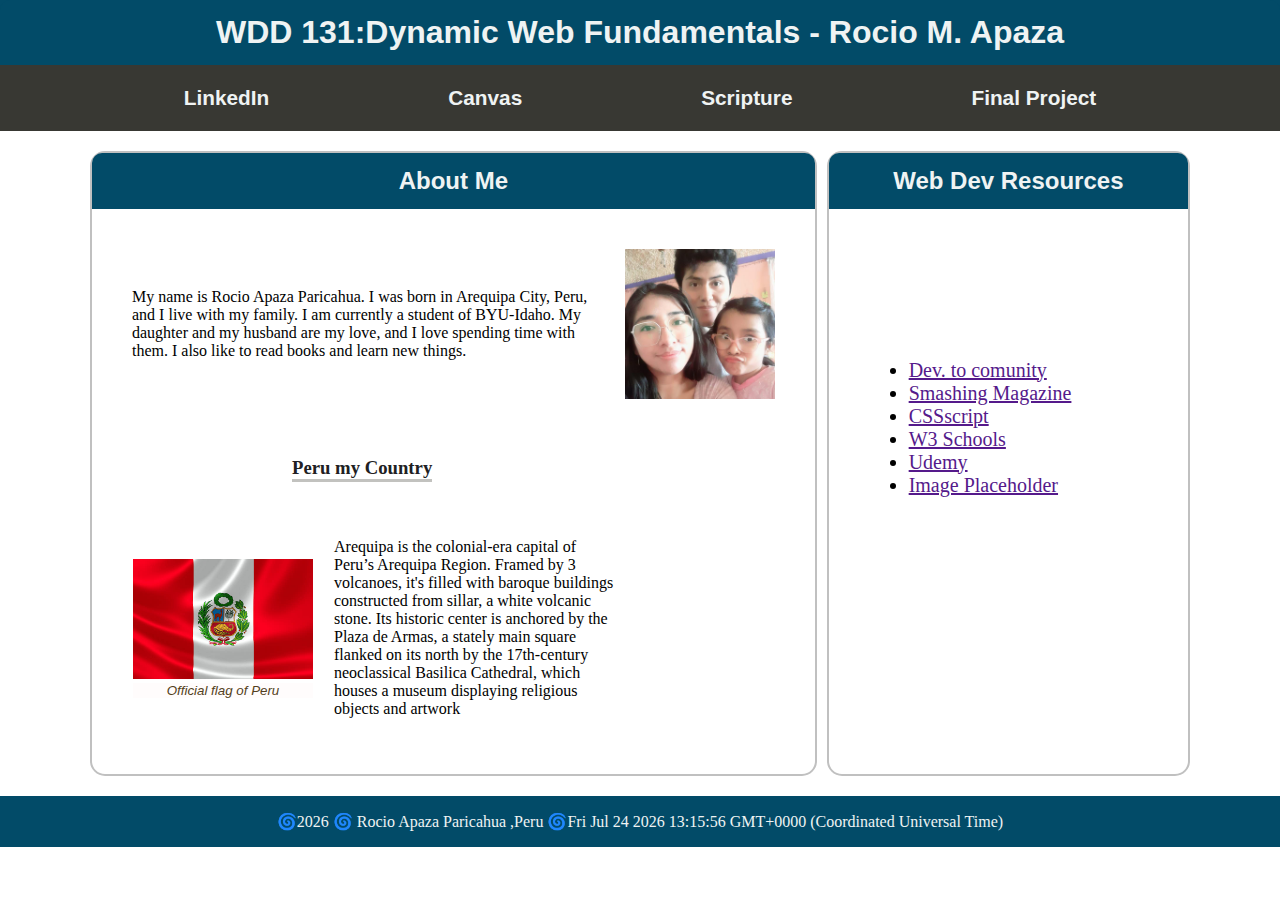
<file: index.html>
<!DOCTYPE html>
<html lang="en">

<head>
    <meta charset="UTF-8">
    <meta name="viewport" content="width=device-width, initial-scale=1.0">
    <title>WDD 131-Dynamic Web Fundamentals - Rocio Apaza</title>
    <meta name="description" content="WDD 131 – Dynamic Web Fundamentals,Rocio Apaza.This is me,and I want to share a little about me.">
    <link rel="preconnect" href="https://fonts.googleapis.com">
    <link rel="preconnect" href="https://fonts.gstatic.com" crossorigin>
    <link href="https://fonts.googleapis.com/css2?family=Comic+Relief:wght@400;700&family=Roboto:ital,wght@0,100..900;1,100..900&display=swap"
        rel="stylesheet">
    <link rel="stylesheet" href="styles/base.css">
    <script src="scripts/getdates.js" defer></script>
</head>

<body>
    <header>
        <h1>WDD 131:Dynamic Web Fundamentals - Rocio M. Apaza</h1>
        <nav>
            <a href=https://www.linkedin.com/in/rocio-maryorie-apaza>LinkedIn</a>
            <a href=https://byupw.instructure.com>Canvas</a>
            <a href=https://www.churchofjesuschrist.org/study/scriptures>Scripture</a>
            <a href="">Final Project</a>
        </nav>
    </header>
    <main>
        <section class="card">
            <h2>About Me </h2>
            <div class="name">
                <p>My name is Rocio Apaza Paricahua. I was born in Arequipa City, Peru, and I live with my family. I am currently a
                    student
                    of BYU-Idaho. My daughter and my husband are my love, and I love spending time with them. I also like to read books
                    and
                    learn new things. </p>
                <img src="images/me.jpg" alt="This is me">
            </div>
            <h3 class="sub">Peru my Country</h3>
            <div class="city">
                <figure>
                    <img src="images/arequipa.jpg" alt="This is my city">
                    <figcaption>Official flag of Peru</figcaption>
                </figure>
                <p>Arequipa is the colonial-era capital of Peru’s Arequipa Region. Framed by 3 volcanoes, it's filled with baroque
                    buildings constructed from sillar, a white volcanic stone. Its historic center is anchored by the Plaza de Armas, a
                    stately main square flanked on its north by the 17th-century neoclassical Basilica Cathedral, which houses a museum
                    displaying religious objects and artwork </p> 
            </div>
        </section>
        <section class="card">
            <h2>Web Dev Resources </h2>
            <ul class="dev">
                <li><a href="">Dev. to comunity</a></li>
                <li><a href="">Smashing Magazine</a></li>
                <li><a href="">CSSscript</a></li>
                <li><a href="">W3 Schools</a></li>
                <li><a href="">Udemy</a></li>
                <li><a href="">Image Placeholder</a></li>
            </ul>
        </section>
    </main>
    <footer>
        <p>&#127744;<span id="currentyear"></span> &#127744; Rocio Apaza Paricahua ,Peru &#127744;</p>
        <p id="lastModified"></p>
    </footer>

</body>

</html>
</file>
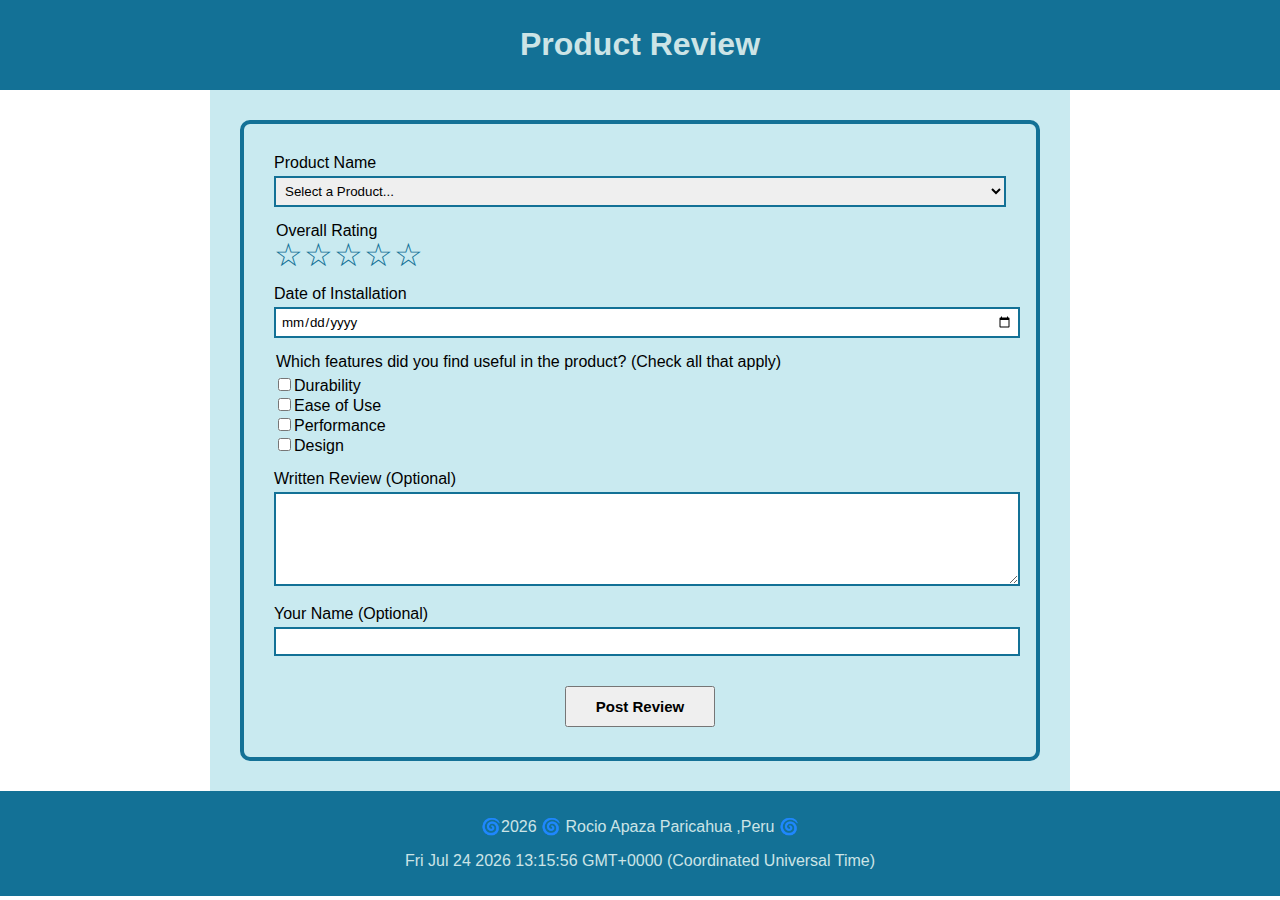
<file: form.html>
<!DOCTYPE html>
<html lang="en">

<head>
    <meta charset="UTF-8">
    <meta name="viewport" content="width=device-width, initial-scale=1.0">
    <title>WDD 131-Dynamic Web Fundamentals - Rocio Apaza</title>
    <meta name="description" content="A Product Review Form">
    <meta name="author" content="Rocio Apaza">
    <link rel="preconnect" href="https://fonts.googleapis.com">
    <link rel="preconnect" href="https://fonts.gstatic.com" crossorigin>
    <link
        href="https://fonts.googleapis.com/css2?family=Comic+Relief:wght@400;700&family=Roboto:ital,wght@0,100..900;1,100..900&display=swap"
        rel="stylesheet">
    <link rel="stylesheet" href="styles/form.css">

    <script src="scripts/getdates.js" defer></script>
    <script src="scripts/form.js" defer></script>
</head>

<body>
    <header>
        <h1>Product Review</h1>
    </header>
    <main>
        <form action="review.html" method="get">
            <label>Product Name<br>
                <select name="product_name" id="product_name" required>
                    <option value="" disabled selected>Select a Product...</option>
                </select>
            </label>
            <fieldset class="stars">
                <legend>Overall Rating</legend>
                <input type="radio" id="fivestar" name="stars" value="5" required><label for="fivestar"></label>
                <input type="radio" id="fourstar" name="stars" value="4" required><label for="fourstar"></label>
                <input type="radio" id="threestar" name="stars" value="3" required><label for="threestar"></label>
                <input type="radio" id="twostar" name="stars" value="2" required><label for="twostar"></label>
                <input type="radio" id="onestar" name="stars" value="1" required><label for="onestar"></label>
            </fieldset>
            <label>Date of Installation<br>
                <input type="date" name="date_installation" id="date_installation" required>
            </label>
            <fieldset>
                <legend>Which features did you find useful in the product? (Check all that apply)</legend>
                <label><input type="checkbox" name="feature1" id="feature1" value="durability">Durability</label>
                <label><input type="checkbox" name="feature2" id="feature2" value="easy_use">Ease of Use</label>
                <label><input type="checkbox" name="feature3" id="feature3" value="performance">Performance</label>
                <label><input type="checkbox" name="feature4" id="feature4" value="design">Design</label>
            </fieldset>
            <label>Written Review (Optional)<br>
                <textarea name="review" id="review"></textarea>
            </label>
            <label>Your Name (Optional)<br>
                <input type="text" name="user_name" id="user_name">
            </label>
            <input type="submit" value="Post Review">
        </form>
    </main>
    <footer>
        <p>&#127744;<span id="currentyear"></span> &#127744; Rocio Apaza Paricahua ,Peru &#127744;</p>
        <p id="lastModified"></p>
    </footer>
</body>

</html>
</file>
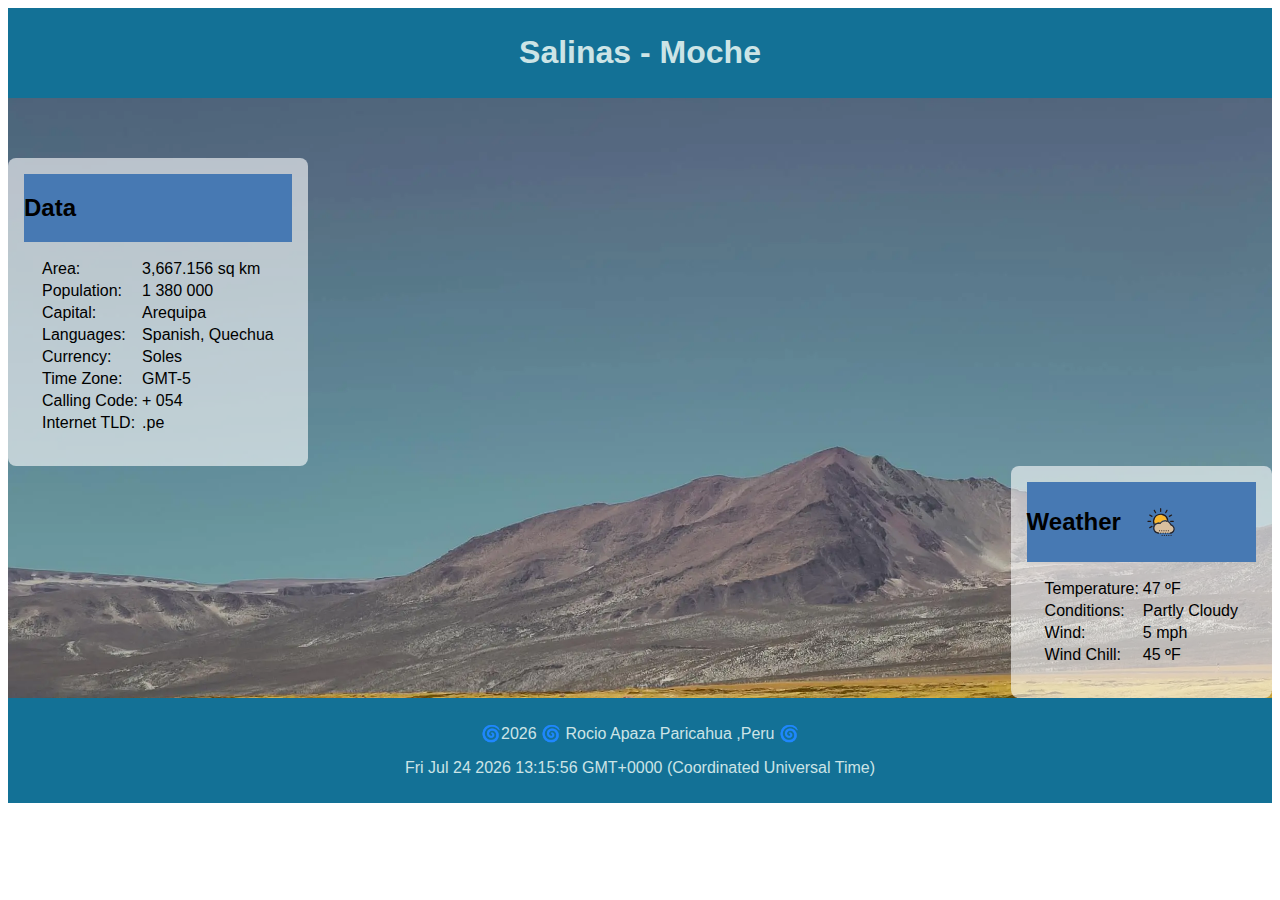
<file: place.html>
<!DOCTYPE html>
<html lang="en">
<head>
    <meta charset="UTF-8">
    <meta name="viewport" content="width=device-width, initial-scale=1.0">
    <title>Places - Rocio Apaza</title>
    <meta name="description" content=" A place where I have visited">
    <meta name="author" content="Rocio Apaza">
    <link rel="preconnect" href="https://fonts.googleapis.com">
    <link rel="preconnect" href="https://fonts.gstatic.com" crossorigin>
    <link
        href="https://fonts.googleapis.com/css2?family=Comic+Relief:wght@400;700&family=Roboto:ital,wght@0,100..900;1,100..900&display=swap"
        rel="stylesheet">
    <link rel="stylesheet" href="styles/place.css">
    <link rel="stylesheet" href="styles/place-large.css">
    
    <script src="scripts/place.js" defer></script>
</head>
<body>
    <header>
        <h1>Salinas - Moche</h1>
    </header>
    <main>
        <div class="hero">
            <picture>
                <source srcset="images/hero-large.webp" media="min-width: 1000px">
                <source srcset="images/hero-medium.webp" media="min-width: 550px">
                <img src="images/hero.webp" alt="Salinas-Peru" width="500" height="250">
            </picture>
            <div id="weather-data">
                <div class="sub">
                    <h2>Data</h2>
                </div>
                <table>
                    <tbody>
                        <tr>
                            <td>Area:</td>
                            <td>3,667.156 sq km</td>
                        </tr>
                        <tr>
                            <td>Population:</td>
                            <td>1 380 000</td>
                        </tr>
                        <tr>
                            <td>Capital:</td>
                            <td>Arequipa</td>
                        </tr>
                        <tr>
                            <td>Languages:</td>
                            <td>Spanish, Quechua</td>
                        </tr>
                        <tr>
                            <td>Currency:</td>
                            <td>Soles</td>
                        </tr>
                        <tr>
                            <td>Time Zone:</td>
                            <td>GMT-5</td>
                        </tr>
                        <tr>
                            <td>Calling Code:</td>
                            <td>+ 054</td>
                        </tr>
                        <tr>
                            <td>Internet TLD:</td>
                            <td>.pe</td>
                        </tr>   
                    </tbody>
                </table>
            </div>
            <div id="weatherinfo">
                <div class="sub">
                    <h2>Weather</h2>
                    <img src="images/weather_sun_icon.svg" alt="weather">
                </div>
                <table>
                    <tbody>
                        <tr>
                            <td>Temperature:</td>
                            <td> <span  id="currentTemperature">47</span> ºF</td>
                        </tr>
                        <tr>
                            <td>Conditions:</td>
                            <td><span id="condition ">Partly Cloudy</span></td>
                        </tr>
                        <tr>
                            <td>Wind:</td>
                            <td><span id="wind">5</span> mph</td>
                        </tr>
                        <tr>
                            <td>Wind Chill:</td>
                            <td><span id="currentWindChill"></span></td>
                        </tr>
                    </tbody>
                </table>
            </div>  
        </div>

    </main>
    <footer>
        <p>&#127744;<span id="currentyear"></span> &#127744; Rocio Apaza Paricahua ,Peru &#127744;</p>
        <p id="lastModified"></p>
    </footer>
    
</body>
</html>
</file>
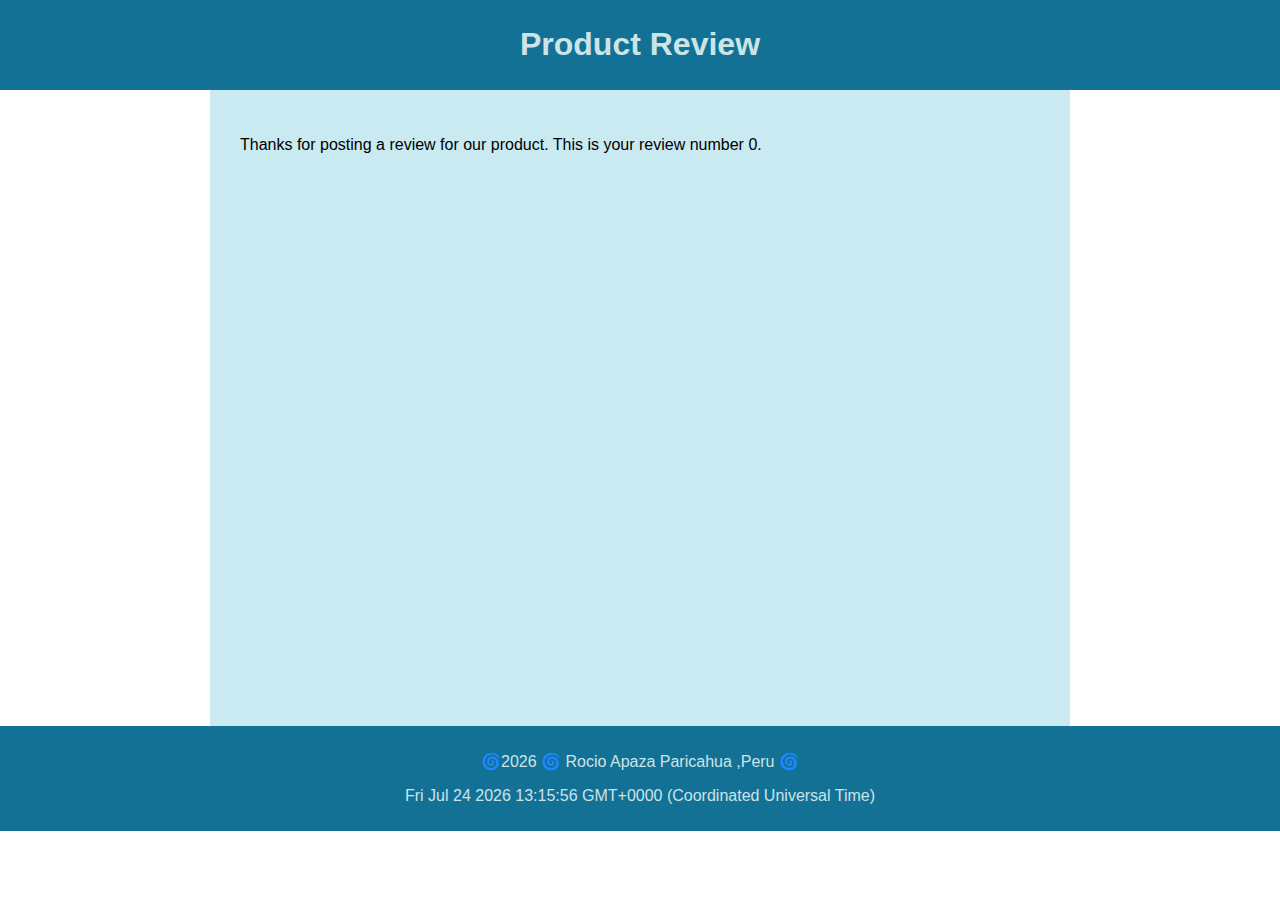
<file: review.html>
<!DOCTYPE html>
<html lang="en">

<head>
    <meta charset="UTF-8">
    <meta name="viewport" content="width=device-width, initial-scale=1.0">
    <title>WDD 131-Dynamic Web Fundamentals - Rocio Apaza</title>
    <meta name="description" content="A website to show how many reviews were written">
    <meta name="author" content="Rocio Apaza">
    <link rel="preconnect" href="https://fonts.googleapis.com">
    <link rel="preconnect" href="https://fonts.gstatic.com" crossorigin>
    <link
        href="https://fonts.googleapis.com/css2?family=Comic+Relief:wght@400;700&family=Roboto:ital,wght@0,100..900;1,100..900&display=swap"
        rel="stylesheet">
    <link rel="stylesheet" href="styles/form.css">

    <script src="scripts/getdates.js" defer></script>
    <script src="scripts/getreviews.js" defer></script>
</head>

<body>
    <header>
        <h1>Product Review</h1>
    </header>
    <main>
        <p>Thanks for posting a review for our product. This is your review number <span id="number_review"></span>.</p>
    </main>
    <footer>
        <p>&#127744;<span id="currentyear"></span> &#127744; Rocio Apaza Paricahua ,Peru &#127744;</p>
        <p id="lastModified"></p>
    </footer>
</body>

</html>
</file>
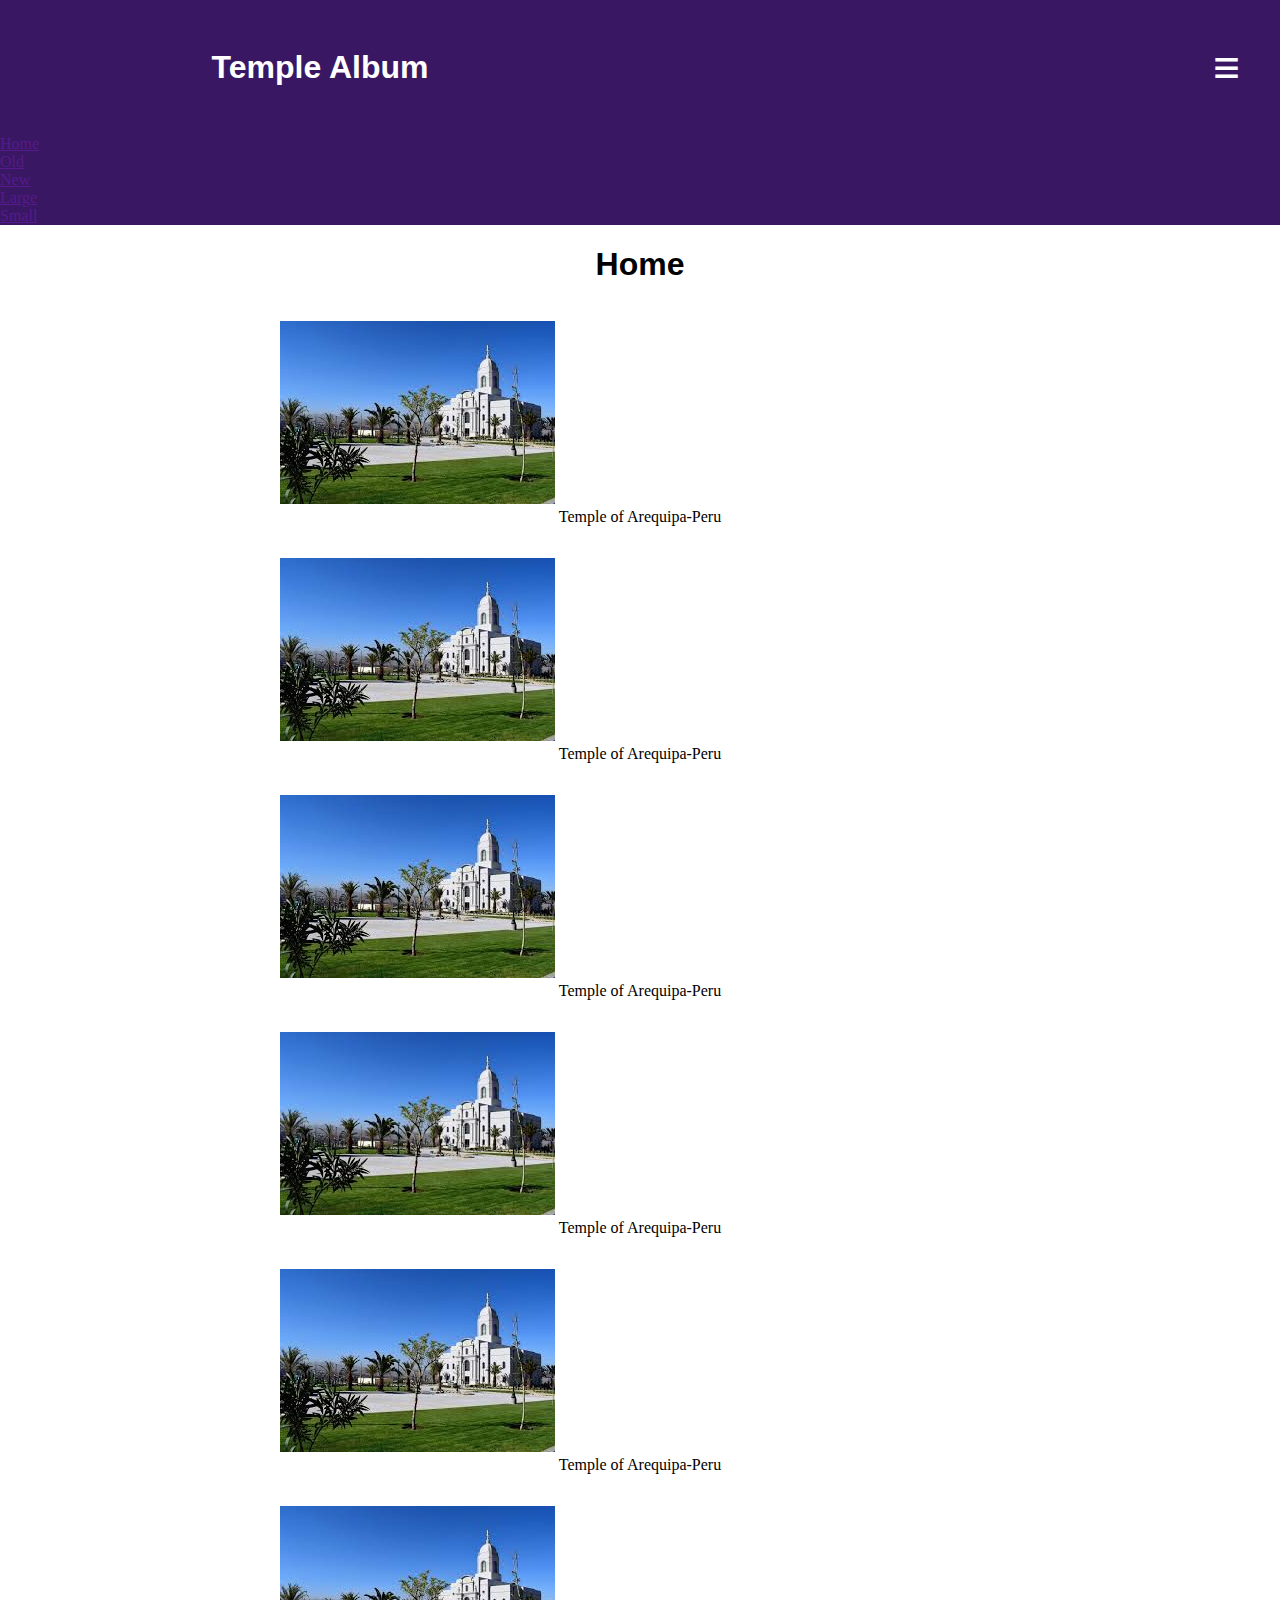
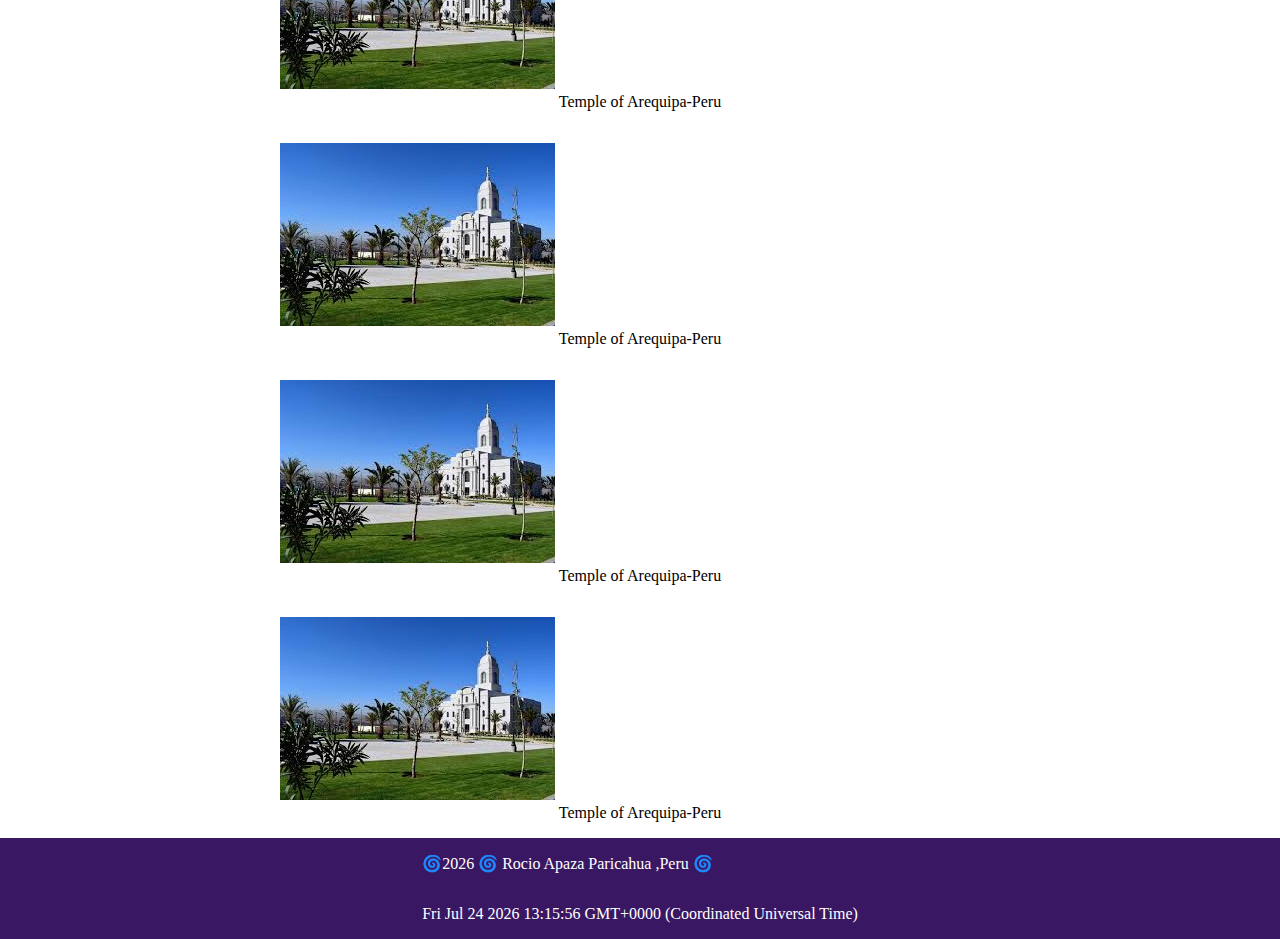
<file: temples.html>
<!DOCTYPE html>
<html lang="en">

<head>
    <meta charset="UTF-8">
    <meta name="viewport" content="width=device-width, initial-scale=1.0">
    <title>WDD 131-Dynamic Web Fundamentals - Rocio Apaza</title>
    <meta name="description" content="An album of the Temples of The Church of Jesus Christ of Latter-day Saints ">
    <meta name="author" content="Rocio Apaza">
    <link rel="preconnect" href="https://fonts.googleapis.com">
    <link rel="preconnect" href="https://fonts.gstatic.com" crossorigin>
    <link
        href="https://fonts.googleapis.com/css2?family=Comic+Relief:wght@400;700&family=Roboto:ital,wght@0,100..900;1,100..900&display=swap"
        rel="stylesheet">
    <link rel="stylesheet" href="styles/temples.css">
    <link rel="stylesheet" href="styles/temple-large.css">
    <script src="scripts/getdates.js" defer></script>
    <script src="scripts/temples.js" defer></script>
</head>

<body>
    <header>
        <h1>Temple Album</h1>
        <a id="menu" href="#"></a>
        <nav>
            <ul class="navigation"></ul>
            <li><a href="">Home</a></li>
            <li><a href="">Old</a></li>
            <li><a href="">New</a>
            <li><a href="">Large</a>
            <li><a href="">Small</a>
        </nav>
    </header>
    <main>
        <h1>Home</h1>
        <div>
            <figure>
                <img src="images/temple.jpg" alt="This is a temple">
                <figcaption>Temple of Arequipa-Peru</figcaption>
            </figure>
            <figure>
                <img src="images/temple.jpg" alt="This is a temple">
                <figcaption>Temple of Arequipa-Peru</figcaption>
            </figure>
            <figure>
                <img src="images/temple.jpg" alt="This is a temple">
                <figcaption>Temple of Arequipa-Peru</figcaption>
            </figure>
            <figure>
                <img src="images/temple.jpg" alt="This is a temple">
                <figcaption>Temple of Arequipa-Peru</figcaption>
            </figure>
            <figure>
                <img src="images/temple.jpg" alt="This is a temple">
                <figcaption>Temple of Arequipa-Peru</figcaption>
            </figure>
            <figure>
                <img src="images/temple.jpg" alt="This is a temple">
                <figcaption>Temple of Arequipa-Peru</figcaption>
            </figure>
            <figure>
                <img src="images/temple.jpg" alt="This is a temple">
                <figcaption>Temple of Arequipa-Peru</figcaption>
            </figure>
            <figure>
                <img src="images/temple.jpg" alt="This is a temple">
                <figcaption>Temple of Arequipa-Peru</figcaption>
            </figure>
            <figure>
                <img src="images/temple.jpg" alt="This is a temple">
                <figcaption>Temple of Arequipa-Peru</figcaption>
            </figure>    
        </div>
    </main>
    <footer>
        <p>&#127744;<span id="currentyear"></span> &#127744; Rocio Apaza Paricahua ,Peru &#127744;</p>
        <p id="lastModified"></p>
    </footer>
</body>

</html>
</file>
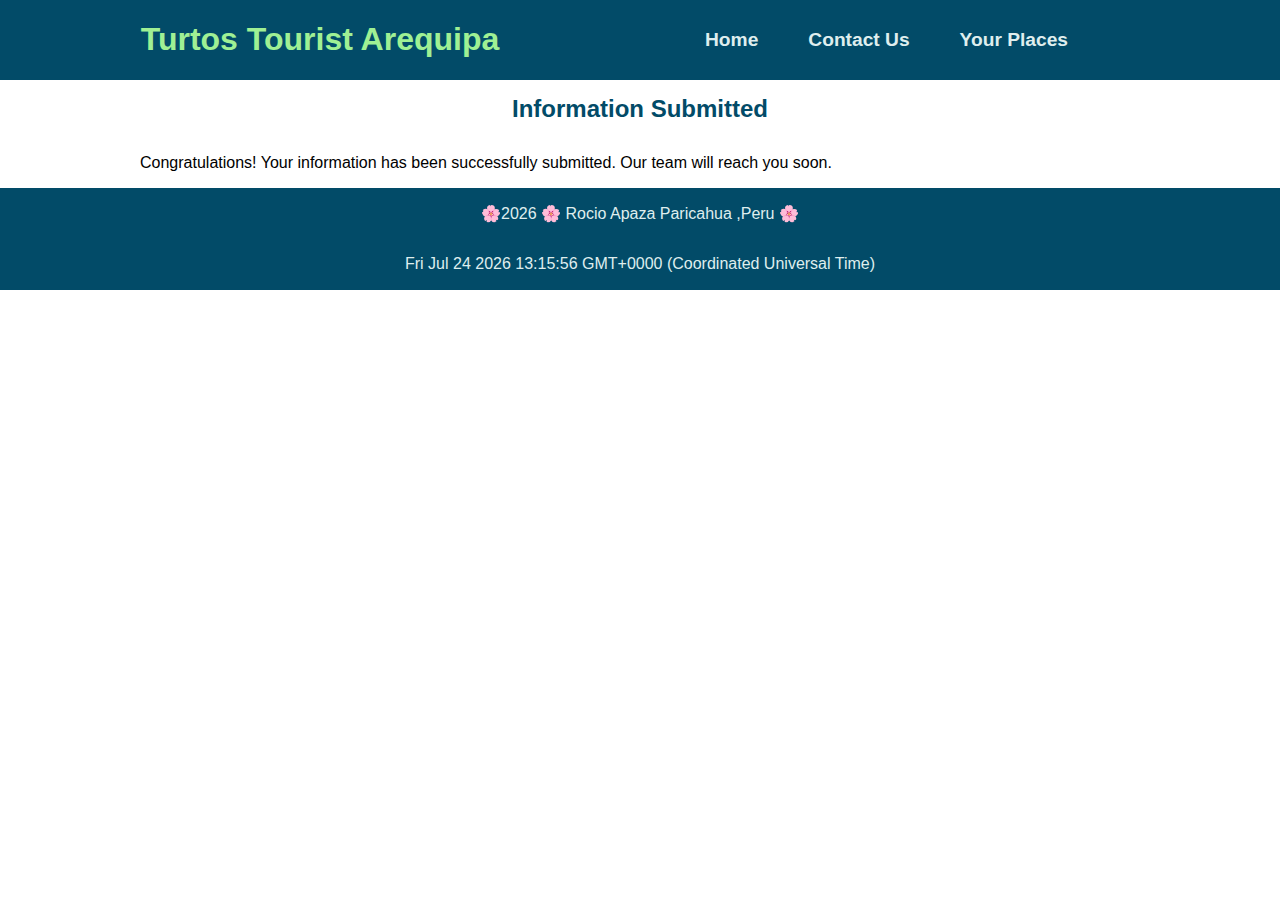
<file: PROJECT/answer.html>
<!DOCTYPE html>
<html lang="en">

<head>
    <meta charset="UTF-8">
    <meta name="viewport" content="width=device-width, initial-scale=1.0">
    <title>WDD 131-Dynamic Web Fundamentals - Rocio Apaza</title>
    <meta name="description" content="Contact us to get information about Turtos Tourist website">
    <meta name="author" content="Rocio Apaza">
    <link rel="preconnect" href="https://fonts.googleapis.com">
    <link rel="preconnect" href="https://fonts.gstatic.com" crossorigin>
    <link
        href="https://fonts.googleapis.com/css2?family=Comic+Relief:wght@400;700&family=Roboto:ital,wght@0,100..900;1,100..900&display=swap"
        rel="stylesheet">
    <link rel="stylesheet" href="styles/contact.css">
    <link rel="stylesheet" href="styles/contact-medium.css">
    <link rel="stylesheet" href="styles/contact-large.css">

    <script src="scripts/contact.js" defer></script>
</head>

<body>
    <header>
        <h1>Turtos Tourist Arequipa</h1>
        <a id="menu" href="#"></a>
        <nav>
            <ul class="navigation">
                <li><a href="home.html">Home</a></li>
                <li><a class="selected" href="contact.html">Contact Us</a></li>
                <li><a href="places.html">Your Places </a>
            </ul>
        </nav>
    </header>
    <main class="info">
        <h2>Information Submitted</h2>
        <p>Congratulations! Your information has been successfully submitted. Our team will reach you soon.</p>
    </main>
    <footer>
        <p>&#x1F338;<span id="currentyear"></span> &#x1F338; Rocio Apaza Paricahua ,Peru &#x1F338;</p>
        <p id="lastModified"></p>
    </footer>

</body>

</html>
</file>
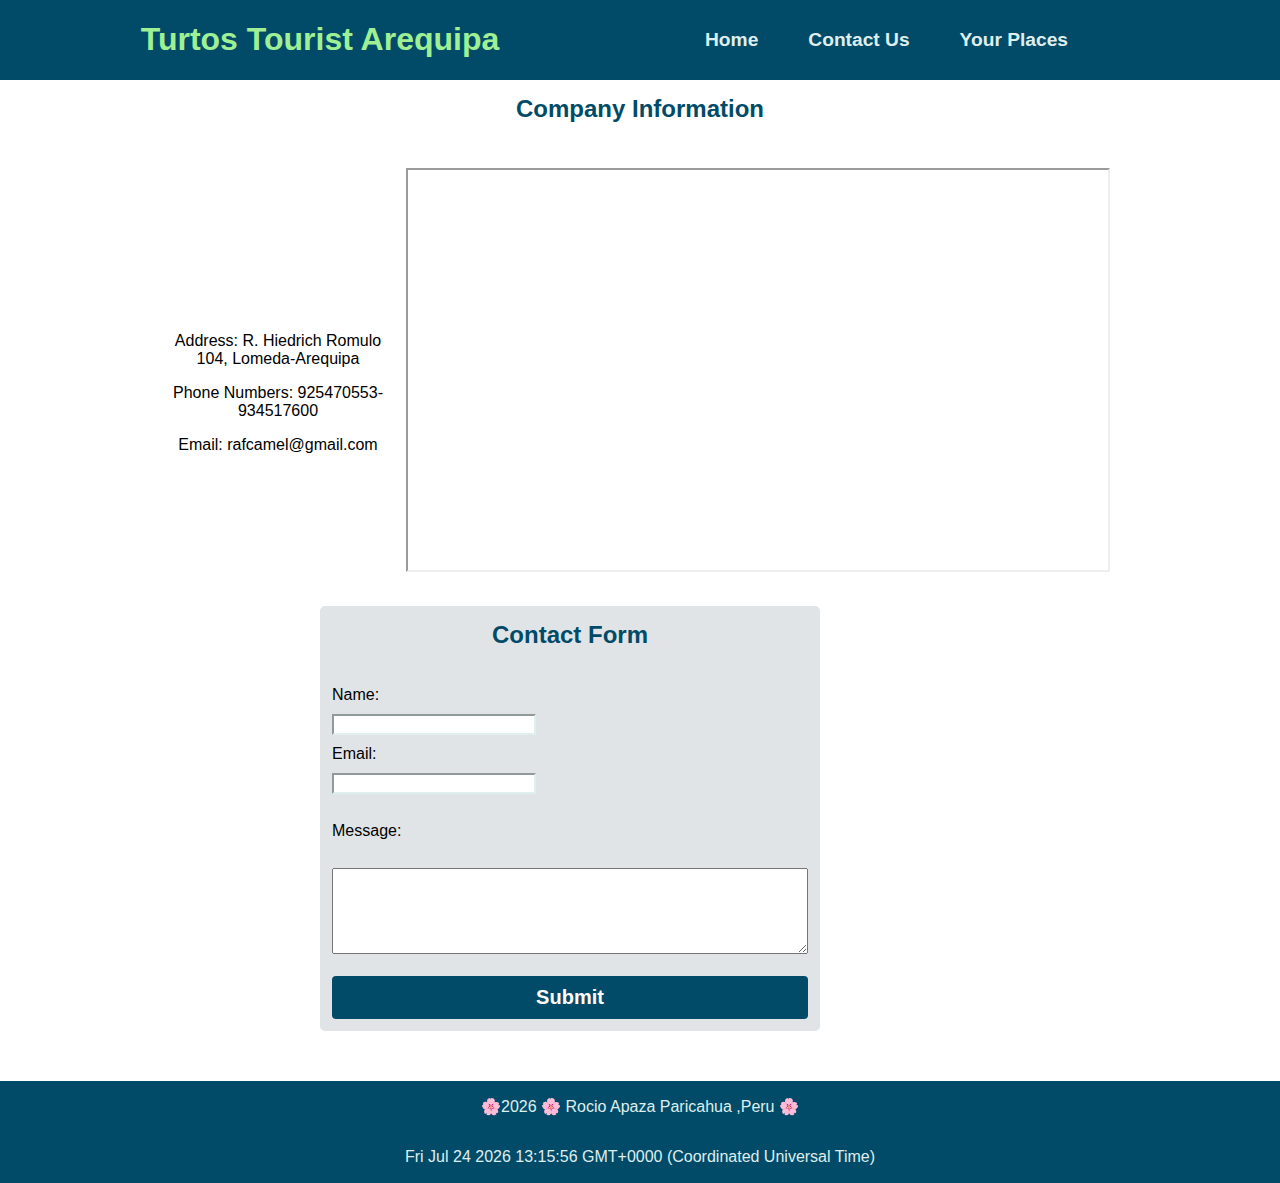
<file: PROJECT/contact.html>
<!DOCTYPE html>
<html lang="en">

<head>
    <meta charset="UTF-8">
    <meta name="viewport" content="width=device-width, initial-scale=1.0">
    <title>WDD 131-Dynamic Web Fundamentals - Rocio Apaza</title>
    <meta name="description" content="Contact us to get information about Turtos Tourist website">
    <meta name="author" content="Rocio Apaza">
    <link rel="preconnect" href="https://fonts.googleapis.com">
    <link rel="preconnect" href="https://fonts.gstatic.com" crossorigin>
    <link
        href="https://fonts.googleapis.com/css2?family=Comic+Relief:wght@400;700&family=Roboto:ital,wght@0,100..900;1,100..900&display=swap"
        rel="stylesheet">
    <link rel="stylesheet" href="styles/contact.css">
    <link rel="stylesheet" href="styles/contact-medium.css">
    <link rel="stylesheet" href="styles/contact-large.css">

    <script src="scripts/contact.js" defer></script>
</head>

<body>
    <header>
        <h1>Turtos Tourist Arequipa</h1>
        <a id="menu" href="#"></a>
        <nav>
            <ul class="navigation">
                <li><a href="home.html">Home</a></li>
                <li><a class="selected"href="contact.html">Contact Us</a></li>
                <li><a href="places.html">Your Places </a>
            </ul>
        </nav>
    </header>
    <main class="info">
        <h2>Company Information</h2>
        <div class="maps">
            <div class="map-text">
                <p>Address: R. Hiedrich Romulo 104, Lomeda-Arequipa</p>
                <p>Phone Numbers: 925470553-934517600</p>
                <p>Email: rafcamel@gmail.com</p>
            </div>
            <div class="map">
                <iframe
                    src="https://www.google.com/maps/embed?pb=!1m14!1m12!1m3!1d4552.377609542408!2d-71.54102533067945!3d-16.36998789943883!2m3!1f0!2f0!3f0!3m2!1i1024!2i768!4f13.1!5e0!3m2!1ses-419!2spe!4v1744675698818!5m2!1ses-419!2spe"
                    width="600" height="450" allowfullscreen="" loading="lazy"
                    referrerpolicy="no-referrer-when-downgrade"></iframe>
            </div>
        </div>
        <section class="form">
            <h2>Contact Form</h2>
            <form class="input">
                <label for="name">Name:</label>
                <input type="text" id="name" name="name">
        
                <label for="email">Email:</label>
                <input type="email" id="email" name="email"><br>
        
                <br><label for="message">Message:</label><br>
                <textarea id="message" name="message" rows="4"></textarea><br>
        
                <br><button type="submit" id="submitButton">Submit</button>
            </form>
        </section>
    </main>
    <footer>
        <p>&#x1F338;<span id="currentyear"></span> &#x1F338; Rocio Apaza Paricahua ,Peru &#x1F338;</p>
        <p id="lastModified"></p>
    </footer>

</body>

</html>
</file>
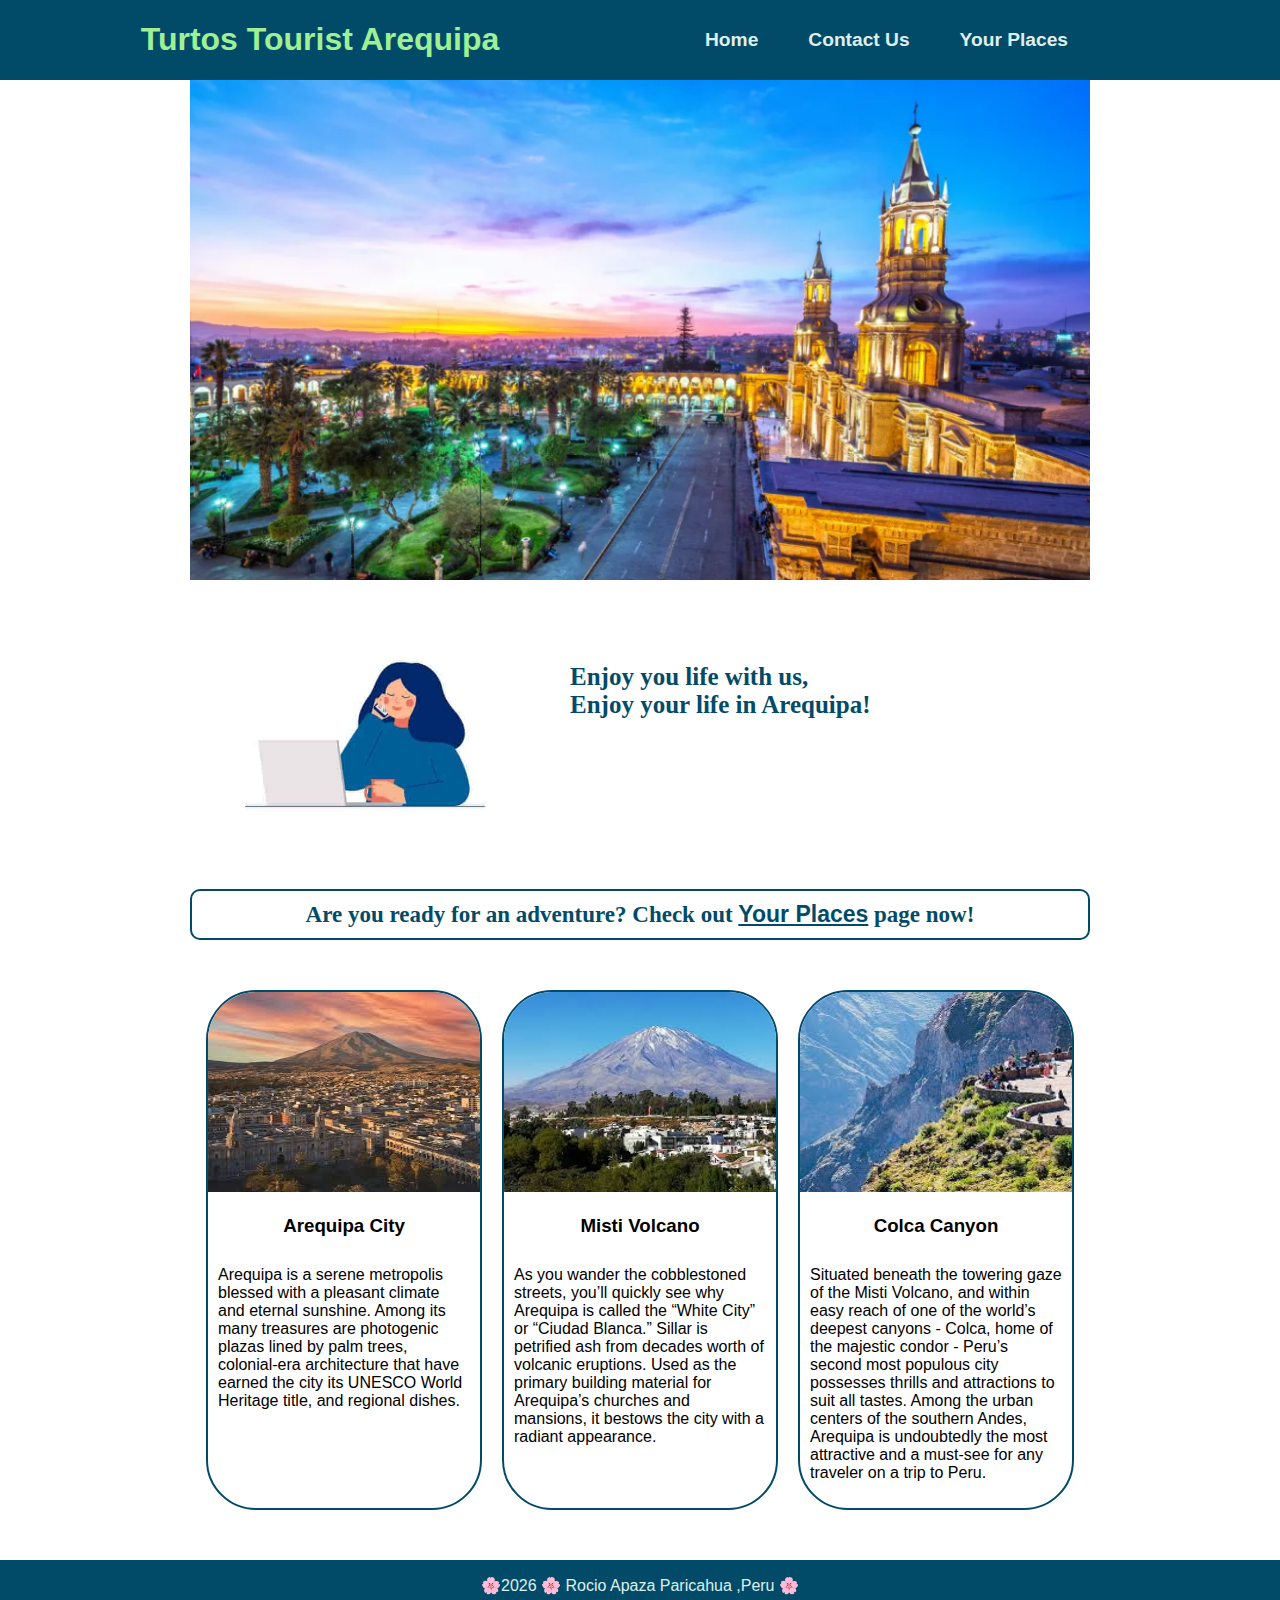
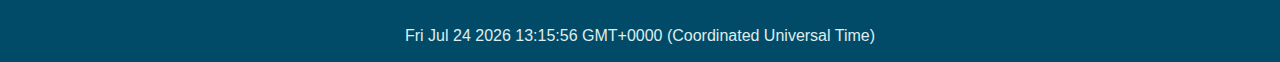
<file: PROJECT/home.html>
<!DOCTYPE html>
<html lang="en">
<head>
    <meta charset="UTF-8">
    <meta name="viewport" content="width=device-width, initial-scale=1.0">
    <title>WDD 131-Dynamic Web Fundamentals - Rocio Apaza</title>
    <meta name="description" content="Home page for the Turtos Tourist website">
    <meta name="author" content="Rocio Apaza">
    <link rel="preconnect" href="https://fonts.googleapis.com">
    <link rel="preconnect" href="https://fonts.gstatic.com" crossorigin>
    <link
        href="https://fonts.googleapis.com/css2?family=Comic+Relief:wght@400;700&family=Roboto:ital,wght@0,100..900;1,100..900&display=swap"
        rel="stylesheet">
    <link rel="stylesheet" href="styles/home.css">
    <link rel="stylesheet" href="styles/home-medium.css">
    <link rel="stylesheet" href="styles/home-large.css">
    
    <script src="scripts/home.js" defer></script>
</head>
<body>
    <header>
        <h1>Turtos Tourist Arequipa</h1>
        <a id="menu" href="#"></a>
        <nav>
            <ul class="navigation">
                <li><a class="selected" href="home.html">Home</a></li>
                <li><a href="contact.html">Contact Us</a></li>
                <li><a href="places.html">Your Places </a>
            </ul>
        </nav>
    </header>
    <main>
        <div class="hero">
            <picture>
                <source media="(min-width: 800px)" srcset="images/arequipa.webp">
                <source media="(min-width: 600px)" srcset="images/arequipa-medium.webp">
                <img src="images/arequipa-medium.webp" alt="Salinas-Peru" width="500" height="250">
            </picture>
        </div>
        <div class="sign_up">
            <img src="images/sign_up.jpg" alt="sign_up">
            <p> <br>Enjoy you life with us, <br>Enjoy your life in Arequipa!
            </p>
        </div>
        <p class="action">Are you ready for an adventure? Check out <a href="places.html">Your Places</a> page now!</p>
        <section class="grid-layout">
            
            <div class="grid-item">
                <img src="images/city.jpg" alt="city">
                <h3>Arequipa City</h3>
                <p>Arequipa is a serene metropolis blessed with a pleasant climate and eternal sunshine. Among its many treasures are
                photogenic plazas lined by palm trees, colonial-era architecture that have earned the city its UNESCO World Heritage
                title, and regional dishes.</p>
            </div>
            <div class="grid-item">
                <img src="images/volcano.jpg" alt="Volcano">
                <h3>Misti Volcano</h3>
                <p>As you wander the cobblestoned streets, you’ll quickly see why Arequipa is called the “White City” or “Ciudad Blanca.”
                Sillar is petrified ash from decades worth of volcanic eruptions. Used as the primary building material for Arequipa’s
                churches and mansions, it bestows the city with a radiant appearance.</p>
            </div>
            <div class="grid-item">
                <img src="images/colca.jpg" alt="canyon">
                <h3>Colca Canyon</h3>
                <p>
                    Situated beneath the towering gaze of the Misti Volcano, and within easy reach of one of the world’s deepest canyons -
                    Colca, home of the majestic condor - Peru’s second most populous city possesses thrills and attractions to suit all
                    tastes. Among the urban centers of the southern Andes, Arequipa is undoubtedly the most attractive and a must-see for
                    any traveler on a trip to Peru.</p>
            </div>
        </section>

    </main>
    <footer>
        <p>&#x1F338;<span id="currentyear"></span> &#x1F338; Rocio Apaza Paricahua ,Peru &#x1F338;</p>
        <p id="lastModified"></p>  
    </footer>
    
</body>
</html>
</file>
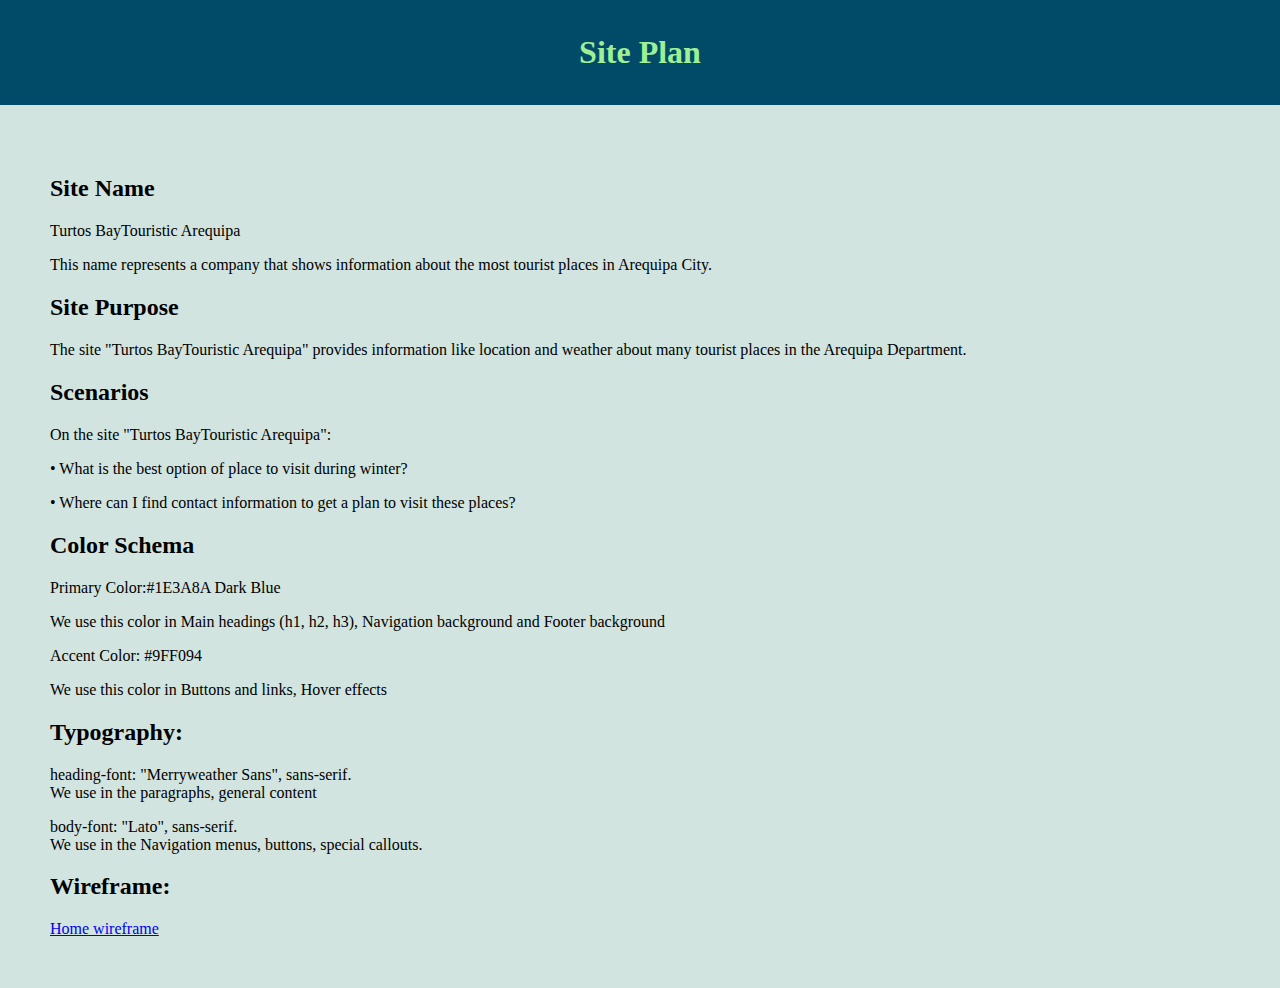
<file: PROJECT/siteplan.html>
<!DOCTYPE html>
<html lang="en">
<head>
    <meta charset="UTF-8">
    <meta name="viewport" content="width=device-width, initial-scale=1.0">
    <title>WDD 131-Dynamic Web Fundamentals - Rocio Apaza</title>
    <meta name="description"
        content="WDD 131 – Dynamic Web Fundamentals,Rocio Apaza.This site represents a plan serves as a blueprint for designing and developing my project">
    <meta name="author" content="Rocio Apaza">
    <link rel="preconnect" href="https://fonts.googleapis.com">
    <link rel="preconnect" href="https://fonts.gstatic.com" crossorigin>
    <link
        href="https://fonts.googleapis.com/css2?family=Comic+Relief:wght@400;700&family=Roboto:ital,wght@0,100..900;1,100..900&display=swap"
        rel="stylesheet">
    <link rel="stylesheet" href="styles/siteplan.css">
</head>
<body>
    <header>
        <h1>Site Plan</h1>
    </header>
    <main>
        <section>
            <div>
                <h2>Site Name</h2>
                <p>Turtos BayTouristic Arequipa</p>
                <p>This name represents a company that shows information about the most tourist places in Arequipa City.</p>
            </div>
            <div>
                <h2>Site Purpose</h2>
                <p>The site "Turtos BayTouristic Arequipa" provides information like location and weather about many tourist places in the
                Arequipa Department.</p>
            </div>
            <div>
                <h2>Scenarios</h2>
                <p>On the site "Turtos BayTouristic Arequipa": </p>
                <p>• What is the best option of place to visit during winter?</p>
                <p>• Where can I find contact information to get a plan to visit these places?</p>
            </div>
            <div>
                <h2>Color Schema</h2>
                <p>Primary Color:#1E3A8A Dark Blue</p>
                <p>We use this color in Main headings (h1, h2, h3), Navigation background and Footer background</p>
                <p>Accent Color: #9FF094 </p>
                <p>We use this color in Buttons and links, Hover effects</p>
            </div>
            <div>
                <h2>Typography:</h2>
                <p>heading-font: "Merryweather Sans", sans-serif.<br>
                We use in the paragraphs, general content</p>
                <p>body-font: "Lato", sans-serif.<br>
                We use in the Navigation menus, buttons, special callouts.</p>
                
            </div>
            <div>
                <h2>Wireframe:</h2>
                <a href="images/Home_wireframe.png">Home wireframe</a>
            </div>    
        </section>
    </main>
</body>
</html>
</file>
<file: styles/base.css>
:root {
    --primary-color: #024b68;
    --secondary-color: #eff3f3;
    --accent1-color: #202022;
    --accent2-color: #383833;
    --heading-font: "Merryweather Sans", sans-serif;
    --body-font: "Lato", sans-serif;
}

header {
    background-color: var(--primary-color);
    color: var(--secondary-color);
}

nav {
    display: flex;
    background-color: var(--accent2-color);
    color: #eff3f3;
    padding: 0.8rem;
    justify-content: space-evenly;
    align-items: center;

}

nav a:hover {
    transition: .4s ease;
    color: #ececea;
    background-color: var(--primary-color);
}

nav  a {
    color: #eff3f3;
    display: block;
    padding: 0.5rem;
    text-decoration: none;
    font-size: 1.3rem;
    font-weight: 600;
    font-family: var(--heading-font);
}
body{
    margin: 0;
}

h1,h2 {
    font-family: var(--heading-font);
    color: var(--secondary-color);
    text-align: center;
    background-color: var(--primary-color);
    margin: 0;
    border-radius: 10px 10px 0px 0px;
    padding: 14px;
}

h3{
    display: inline-block;
    margin-left: 200px;
    margin-bottom: 0;
    border-bottom: #c2c2bf solid;
}

.sub{
    color: var(--accent1-color);
    background-color: #ffffff;
}

main {
    display:grid;
    grid-template-columns: 2fr 1fr;
    column-gap: 10px;
    justify-content: space-between;
    max-width: 1100px;
    margin: 20px auto;
}
.card{
    border: 2px solid #c0c0c0;
    border-radius: 15px;
}
.name{
    display: flex;
    flex-direction:row;
    align-items: center;
    padding: 40px;
    gap: 20px;
}

.name img{
    width: 150px;
}
.city{
    display: flex;
    flex-direction: row;
    align-items: center;
    padding: 40px;
    gap:20px;
    margin-right: 160px ;
    
}

.city img {
    width: 180px; 
}
figure{
    margin: 1px;
}
figure figcaption {
    background-color: #fffcfc;
    color: #533f20;
    font: italic smaller sans-serif;
    text-align: center;
}
.dev{
    padding: 80px;
    margin-top: 70px;
    font-size: 20px;
}

footer {
    display: flex;
    align-items: center;
    justify-content: center;
    background-color: var(--primary-color);
}

footer p {
    color: var(--secondary-color);
}
</file>
<file: styles/form.css>
:root {
    --primary-color: #137196;
    --secondary-color: #eff3f3;
    --accent1-color: #c9eaf0;
    --accent2-color: #cce4e6;
    --heading-font: "Merryweather Sans", sans-serif;
    --body-font: "Lato", sans-serif;
}

*{
    font-family: var(--heading-font);
}
html, body{
    margin: 0px;
    height: 100%;
}

header {
    background-color: var(--primary-color);
    color: var(--accent2-color);
    padding: 5px;
}
h1{
    text-align: center;
}
main{
    max-width: 800px;
    margin: 0 auto;    
    padding: 30px;
    background-color: var(--accent1-color);
    min-height: 64vh;
}
footer {
    background-color: var(--primary-color);
    color: var(--accent2-color);
    padding: 10px;  
}

footer p {
    text-align: center;
}

form{
    padding: 30px;
    display: grid;
    border: var(--primary-color) 4px solid;
    border-radius: 10px;
}
form > label, fieldset{
    margin-bottom: 15px;
}
fieldset{
    display: grid;
    border: none;
    padding: 0px;
    margin-left: 0px;
}
fieldset :nth-child(2){
    margin-top: 4px;
}
textarea{
    height: 80px;
}

input[type="text"],input[type="date"],textarea,select{
    width: 100%;
    padding: 5px;
    margin-top: 4px;
    border: var(--primary-color) 2px solid;
}
input[type="submit"]{
    width: 150px;
    padding: 10px;
    font-size: 15px;
    font-weight: bold;
    justify-self: center;
    margin-top: 15px;
}

/* stars */
input[type="radio"] {
	display: none;
	position: relative;
	caret-color: rgba(0, 0, 0, 0);
}

.stars {
	display: flex;
	flex-direction: row-reverse;
	justify-content: left;
}

.stars > label {
	color: var(--primary-color);
	width: 30px;
	height: 30px;
	font-size: 2rem;
	margin-left: 5px;
	display: flex;
	align-items: center;
	caret-color: rgba(0, 0, 0, 0); /* remove blinking cursor*/
    margin: 0px;
}

.stars > label:hover {
	color: #000;
}

.stars > label::before {
	content: "\2606";
}

.stars input:checked ~ label::before {
	content: "\2605";
}
</file>
<file: styles/place.css>
:root {
    --primary-color: #137196;
    --secondary-color: #eff3f3;
    --accent1-color: #c9eaf0;
    --accent2-color: #cce4e6;
    --heading-font: "Merryweather Sans", sans-serif;
    --body-font: "Lato", sans-serif;
}

*{
    font-family: var(--heading-font);
}

header {
    background-color: var(--primary-color);
    color: var(--accent2-color);
    padding: 5px;
}
h1,h2 {
    text-align: center;
}
main{
    background-color: var(--accent1-color);
    
   
}
.hero {
  display: grid;
  justify-content: center;
  border-color: var(--accent1-color);


}
.hero picture img {
    width: 300px;
    height: 500px;
}

#weather-data,#weatherinfo {
    background-color: var(--accent2-color);
    padding: 20px;
}
.sub{
    display: flex;
    flex-direction: column;
}
.sub img{
    height: 90px;
}

footer {
    background-color: var(--primary-color);
    color: var(--accent2-color);
    padding: 10px;  
}

footer p {
    text-align: center;
}
</file>
<file: styles/place-large.css>
@media screen and (min-width: 900px) {
        ** {
                margin: 0;
                padding: 0;
                box-sizing: border-box;
            }
        main {
            background-color: var(--accent1-color);
        }
        .hero{
            display: grid;
            grid-template-columns: 1fr ;
            grid-template-rows: 1fr;    
            position: relative;
            width: 100%;
            height: 600px;
            overflow: hidden;
        }
    
        .hero picture img {
            grid-column: 1 ;
            grid-row: 1 ;
            width: 100%;
            height: 100%;
            object-fit: cover;
            position: absolute;
            z-index: 1;
        }
    
        #weather-data{
            
            z-index: 2;
            justify-self: start;
            background-color: rgba(255, 255, 255, 0.6);
            padding: 1rem;
            border-radius: 8px;
        }
        #weatherinfo {
            z-index: 2;
            align-self: center;
            justify-self:flex-end;
            background-color: rgba(255, 255, 255, 0.6);
            padding: 1rem;
            border-radius: 8px;
        }
        .sub{
            background-color: rgb(71, 121, 179);
            display: flex;
            flex-direction: row;
            align-items: center;
        }
        .sub h2{
            text-align: left;
        }
        .sub img {
            height: 40px;
            padding: 20px;
        }
        table{
            padding: 15px;
        }

}
</file>
<file: styles/temples.css>
:root {
    --primary-color: #3a1763;
    --secondary-color: #eff3f3;
    --accent1-color: #f0c9c9;
    --accent2-color: #ffffff;
    --heading-font: "Merryweather Sans", sans-serif;
    --body-font: "Lato", sans-serif;
}
body{
    margin: 0;
}
header {
    background-color: var(--primary-color);
    color: var(--accent2-color);
    display: grid;
    grid-template-columns: 1fr 1fr;
    align-items: center;
}
#menu {
    display: grid;
    justify-content: end;
    font-size: 3rem;
    font-weight: 700;
    text-decoration: none;
    padding: 0.5rem 0.75rem;
    background-color: var(--primary-color);
    color: #ffffff;
    padding: 40px;
}

#menu::before {
    content: "≡";
}


.navigation {
    list-style: none;
    margin: 0 auto;
    max-width: 760px;
}

.navigation li {
    display: none;
    
}

.navigation a {
    padding: 0.75rem;
    text-decoration: none;
    font-weight: 700;
    transition: 0.5s;
    
}
.navigation a:hover,
.navigation a:active {
    color: white;
   
}

.show li {
    display: block;
}

#menu.show::before {
    content: "X";
    font-weight: 100;
    font-size:x-large;
    font-family: var(--heading-font)

}
.navigation {
    display: flex;
    list-style-type: none;
    flex-direction: column;


}

.navigation a {
    color: var(--accent2-color);
    text-decoration: none;
    font-family: var(--heading-font);
    font-size: larger;

}

.navigation li {
    padding: 13px;
}
main{
    max-width: 800px;
    margin: 0 auto;

}

h1{
    text-align: center;
    font-family: var(--heading-font);
}
div{
    display: grid;
    grid-template-columns: 1fr;

}
div figure{
    justify-items: center;
}

footer{
    display: grid;
    background-color: var(--primary-color);
    color: var(--accent2-color);
    grid-template-rows: 2;
    justify-content:center;
   
    
}
</file>
<file: styles/temple-large.css>
@media screen and (min-width: 700px){
/*     main{
        grid-template-columns: 1fr 1fr 1fr;
        gap: 110px;
    } */
}
</file>
<file: PROJECT/styles/contact.css>
:root {
    --primary-color: #024b68;
    --secondary-color: #eff3f3;
    --accent1-color: #9FF094;
    --accent2-color: #dfeeee;
    --heading-font: "Merryweather Sans", sans-serif;
    --body-font: "Lato", sans-serif;
}

* {
    font-family: var(--heading-font);
}

body {
    margin: 0;
}

header {
    background-color: var(--primary-color);
    color: var(--accent1-color);
    display: grid;
    grid-template-columns: 1fr 1fr;
    align-items: center;
}

#menu {
    display: grid;
    justify-content: end;
    font-size: 3rem;
    font-weight: 700;
    text-decoration: none;
    padding: 0.5rem 0.75rem;
    background-color: var(--primary-color);
    color: var(--accent2-color);
    padding: 40px;
}

#menu::before {
    content: "≡";
}


.navigation {
    list-style: none;
    margin: 0 auto;
    max-width: 760px;
}

.navigation li {
    display: none;

}

.navigation a {
    padding: 0.75rem;
    text-decoration: none;
    font-weight: 700;
    transition: 0.5s;

}

.navigation a:hover,
.navigation a:active {
    color: var(--accent1-color);

}

.show li {
    display: block;
}

#menu.show::before {
    content: "X";
    font-weight: 100;
    font-size: x-large;
    font-family: var(--heading-font)
}

.navigation {
    display: flex;
    list-style-type: none;
    flex-direction: column;


}

.navigation a {
    color: var(--accent2-color);
    text-decoration: none;
    font-family: var(--heading-font);
    font-size: larger;

}

.navigation li {
    padding: 13px;
}

main {
    max-width: 900px;
    margin: 0 auto;

}

h1,h2 {
    text-align: center;
}
h2,h3{
    color: var(--primary-color);
}
.maps {
    display: grid;
    grid-template-columns: 1fr 1fr;
    padding: 60px;
}


.map-text {
    padding-top: 20%;
    border-radius: 20px;
    justify-content: center;
}

.map {
    grid-row: 1/3;
    grid-column: 2/2;
}

.map iframe {
    width: 600px;
    height: 500px;
}
.info .form {
    max-width: 200px;
    width: 90%;
    margin: 0 18% 50px 18%;
    background-color: #e0e4e6
    
    
}

.info h2 {
    padding: 15px;
    margin: 0;
}
label{
    display: block;
    margin: 10px 0;
}

.input,textarea {
    padding: 12px;
    width: 100%;
    box-sizing: border-box;
    

}

button {
    background-color: var(--primary-color);
    color: #fffcfc;
    font-size: 20px;
    font-weight: 600;
    padding: 10px;
    border: none;
    border-radius: 4px;
    cursor: pointer;
    width: 100%;
    transition: .4s ease;
}

#name,
#email {
    width: 196px;
}
footer {
    display: grid;
    background-color: var(--primary-color);
    color: var(--accent2-color);
    grid-template-rows: 1fr 1fr;
    justify-content: center;
}

footer p {
    text-align: center;
}
</file>
<file: PROJECT/styles/contact-medium.css>
@media screen and (min-width: 600px) {
    #menu {
        display: none;
    }

    #menu::before {
        display: none;
    }

    .navigation {
        display: flex;
        flex-direction: row;
        list-style: none;
        margin: 0 auto;
        max-width: 760px;
    }

    .navigation li {

        display: block;
    }
    main {
        margin: 0 auto;
    }
    
    h1,h2 {
        text-align: center;
    }
    h2,h3{
        color: var(--primary-color);
    }
    .maps {
        display: grid;
        grid-template-columns: 1fr 1fr;
        padding: 30px;
        gap: 20px;
    }
    
    .maps p {
        text-align: center;
    }
    .map-text{
        grid-row: 2/3;
    }
    
    .map {
        grid-row: 1/4;
        grid-column: 2/3;
    }
    
    .map iframe {
        width: 500px;
        height: 400px;
    }
    .info .form {
        border-radius: 5px;
        background-color: #e0e4e6;
    }
    input{
        border-color:var(--accent2-color)
    }
    .info h2 {
        padding: 15px;
        margin: 0;
    }
    label{
        display: block;
        margin: 10px 0;
    }
    
    .input,textarea {
        padding: 12px;
        width: 100%;
        box-sizing: border-box;
    }
        
    
}
</file>
<file: PROJECT/styles/contact-large.css>
@media screen and (min-width: 900px) {
    #menu {
        display: none;
    }

    #menu::before {
        display: none;
    }


    .navigation {
        display: flex;
        flex-direction: row;
        list-style: none;
        margin: 0 auto;
        max-width: 760px;
    }

    .navigation li {

        display: block;
    }
    main {
        max-width: 1000px;
        margin: 0 auto;
    
    }
    
    h1,h2 {
        text-align: center;
    }
    h2,h3{
        color: var(--primary-color);
    }
    .maps {
        display: grid;
        grid-template-columns: 1fr 1fr;
        padding: 30px;
        gap: 20px;
    }
    
    .maps p {
        text-align: center;
    }
    .map-text{
        grid-row: 2/3;
    }
    
    .map {
        grid-row: 1/4;
        grid-column: 2/3;
    }
    
    .map iframe {
        width: 700px;
        height: 400px;
    }
    .info .form {
        max-width: 500px;
        border-radius: 5px;
        background-color: #e0e4e6;
    }
    input{
        border-color:var(--accent2-color)
    }
    .info h2 {
        padding: 15px;
        margin: 0;
    }
    label{
        display: block;
        margin: 10px 0;
    }
    
    .input,textarea {
        padding: 12px;
        width: 100%;
        box-sizing: border-box;
    }
        
    
}
</file>
<file: PROJECT/styles/home.css>
:root {
    --primary-color: #024b68;
    --secondary-color: #eff3f3;
    --accent1-color: #9FF094;
    --accent2-color: #dfeeee;
    --heading-font: "Merryweather Sans", sans-serif;
    --body-font: "Lato", sans-serif;
}
*{
    font-family: var(--heading-font);
}
body {
    margin: 0;
}

header {
    background-color: var(--primary-color);
    color: var(--accent1-color);
    display: grid;
    grid-template-columns: 1fr 1fr;
    align-items: center;
}

#menu {
    display: grid;
    justify-content: end;
    font-size: 3rem;
    font-weight: 700;
    text-decoration: none;
    padding: 0.5rem 0.75rem;
    background-color: var(--primary-color);
    color: var(--accent2-color);
    padding: 40px;
}

#menu::before {
    content: "≡";
}


.navigation {
    list-style: none;
    margin: 0 auto;
    max-width: 760px;
}

.navigation li {
    display: none;

}

.navigation a {
    padding: 0.75rem;
    text-decoration: none;
    font-weight: 700;
    transition: 0.5s;

}

.navigation a:hover,
.navigation a:active {
    color: var(--accent1-color);

}

.show li {
    display: block;
}

#menu.show::before {
    content: "X";
    font-weight: 100;
    font-size: x-large;
    font-family: var(--heading-font)
}

.navigation {
    display: flex;
    list-style-type: none;
    flex-direction: column;


}

.navigation a {
    color: var(--accent2-color);
    text-decoration: none;
    font-family: var(--heading-font);
    font-size: larger;

}

.navigation li {
    padding: 13px;
}
main {
    max-width: 900px;
    margin: 0 auto;

}
h1 {
    text-align: center;
}
.hero {
    display: grid;
    justify-content: center;
    border-color: var(--accent1-color);
}
.hero picture img {
    width: 480px;
    height: 400px; 
}
.sign_up {
    display: grid;
    grid-template-columns: 40% 60%;
    margin: 30px 0;
}

.sign_up img {
    grid-column: 1/1;
    grid-row: 1/1;
    width: 250px;
}
.sign_up p{
    padding-left: 20px;
    font-family: cursive;
    color: var(--primary-color);
    font-size: 20px;
    font-weight: 600;
}
.sign_up p:hover {
    transition: .4s ease;
    color:#73c0c5;
}

/* Call to Action Section */
.action {
    border: 2px solid var(--primary-color);
    border-radius: 10px;
    font-family: cursive;
    color: var(--primary-color);
    font-size: 18px;
    font-weight: 600;
    padding: 10px;
}

.action a {
    color: var(--primary-color);
}

.action a:hover {
    transition: .4s ease;
    color: #866a0b;
    background-color: var(--accent1-color);
}

.grid-layout {
    display: grid;
    grid-template-columns: 1fr ;
    gap: 0 20px;
    margin: 50px 86px;
    gap: 10px;

}

.grid-item {
    border: 2px solid var(--primary-color);
    border-radius: 30px;
    overflow: hidden;
    
}

.grid-item p {
    padding: 25px;
}
.grid-item h3 {
    text-align: center;
}

.grid-item img {
    height: 200px;
    width: 310px;
    border: #030311;
}
footer {
    display: grid;
    background-color: var(--primary-color);
    color: var(--accent2-color);
    grid-template-rows: 1fr 1fr;
    justify-content: center;
}
footer p {
    text-align: center;
}
</file>
<file: PROJECT/styles/home-medium.css>
@media screen and (min-width: 600px) {
    #menu {
        display: none;
    }

    #menu::before {
        display: none;
    }


    .navigation {
        display: flex;
        flex-direction: row;
        list-style: none;
        margin: 0 auto;
        max-width: 760px;
    }

    .navigation li {

        display: block;
    }

    .hero{
        display: grid;
        grid-template-columns: 1fr ;
        grid-template-rows: 1fr;    
        position: relative;
        width: 100%;
        height: 500px;
        overflow: hidden;
    }

    .hero picture img {
        grid-column: 1 ;
        grid-row: 1 ;
        width: 100%;
        height: 100%;
        object-fit: cover;
        position: absolute;
        z-index: 1;
    }
    .sign_up {
        display: grid;
        grid-template-columns: 40% 60%;
        margin: 30px 0;
    }
    
    .sign_up img {
        grid-column: 1/1;
        grid-row: 1/1;
        width: 350px;
    }
    .sign_up p{
        font-family: cursive;
        color: var(--primary-color);
        font-size: 25px;
        font-weight: 600;
    }
    .sign_up p:hover {
        transition: .4s ease;
        color:#73c0c5;
    }
    /* Call to Action Section */
    .action {
        border: 2px solid var(--primary-color);
        border-radius: 10px;
        font-family: cursive;
        color: var(--primary-color);
        font-size: 23px;
        font-weight: 600;
        text-align: center;
    }
    
    .action a {
        color: var(--primary-color);
    }
    
    .action a:hover {
        transition: .4s ease;
        color: #866a0b;
        background-color: var(--accent1-color);
    }
    .grid-layout {
        display: grid;
        grid-template-columns: 1fr 1fr ;
        gap: 0 20px;
        margin: 50px 86px;
        gap:10px;
    
    }
    
    .grid-item {
        border: 2px solid var(--primary-color);
        border-radius: 30px;
        overflow: hidden;
        
    }
    
    .grid-item p {
        padding: 25px;
    }
    
    .grid-item img {
        height: 200px;
        width: 310px;
        border: #030311;
    }


}
</file>
<file: PROJECT/styles/home-large.css>
@media screen and (min-width: 900px) {
  
    #menu {
        display: none;
    }

    #menu::before {
        display: none;
    }


    .navigation {
        display: flex;
        flex-direction: row;
        list-style: none;
        margin: 0 auto;
        max-width: 760px;
    }

    .navigation li {

        display: block;
    }

    .hero{
        display: grid;
        grid-template-columns: 1fr ;
        grid-template-rows: 1fr;    
        position: relative;
        width: 100%;
        height: 500px;
        overflow: hidden;
    }

    .hero picture img {
        grid-column: 1 ;
        grid-row: 1 ;
        width: 100%;
        height: 100%;
        object-fit: cover;
        position: absolute;
        z-index: 1;
    }
    .sign_up {
        display: grid;
        grid-template-columns: 40% 60%;
        margin: 30px 0;
    }
    
    .sign_up img {
        grid-column: 1/1;
        grid-row: 1/1;
        width: 350px;
    }
    
    .sign_up p{
        font-family: cursive;
        color: var(--primary-color);
        font-size: 25px;
        font-weight: 600;
    }
    .sign_up p:hover {
        transition: .4s ease;
        color:#73c0c5;
    }
    /* Call to Action Section */
    .action {
        border: 2px solid var(--primary-color);
        border-radius: 10px;
        font-family: cursive;
        color: var(--primary-color);
        font-size: 23px;
        font-weight: 600;
        text-align: center;
    }
    
    .action a {
        color: var(--primary-color);
    }
    
    .action a:hover {
        transition: .4s ease;
        color: #866a0b;
        background-color: var(--accent1-color);
    }
    .grid-layout {
        display: grid;
        grid-template-columns: 1fr 1fr 1fr;
        gap: 0 20px;
        margin: 50px 16px;
    }
    
    .grid-item {
        border: 2px solid var(--primary-color);
        border-radius: 50px;
        overflow: hidden;
        justify-content: space-around;
    }
    
    .grid-item p {
        padding: 10px;
    }
    
    .grid-item img {
        height: 200px;
        width: 300px;
        border: #030311;
    }

}
</file>
<file: PROJECT/styles/siteplan.css>
:root {
    --primary-color: #024b68;
    --secondary-color: #eff3f3;
    --accent1-color: #9FF094;
    --accent2-color: #d2e4df;
    --heading-font: "Merryweather Sans", sans-serif;
    --body-font: "Lato", sans-serif;
}

header {
    display: flex;
    background-color: var(--primary-color);
    color:var(--accent1-color);
    padding: 0.8rem;
    justify-content: space-evenly;
    align-items: center;
}
body {
    margin: 0;
    background-color: var(--accent2-color);

}
main{
    padding: 50px;
}
</file>
